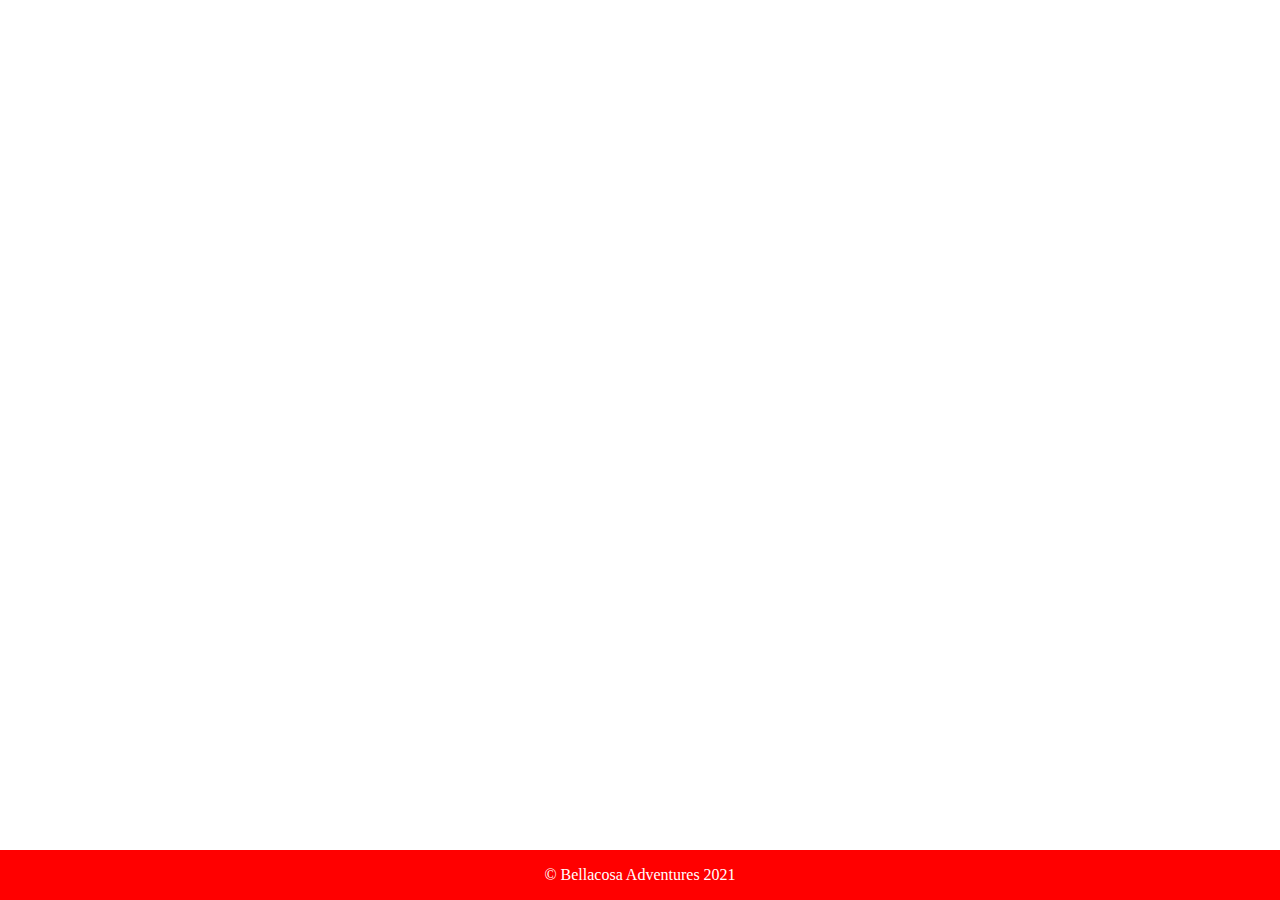
<file: CloudConcept/index.html>
<!DOCTYPE html>
<html>
 <head>
  <title>JavaScript Tag Cloud Chart</title>

    <!-- Apresentaçao -->
    <title>JS Word Cloud Generater</title>
    <link rel="shortcut icon" href="img/icoNumeEtiqueta.ico" type="image/x-icon">

    <!-- Front-End -->
    <link rel="stylesheet" href="style/style.css" type="text/css" media="screen">
    <link href="https://fonts.googleapis.com/css?family=Dancing+Script" rel="stylesheet"> 
	<link href="https://fonts.googleapis.com/css?family=Anton" rel="stylesheet"> 

    <!-- Back-End -->
   <script src="https://cdn.anychart.com/releases/v8/js/anychart-base.min.js"></script>
   <script src="https://cdn.anychart.com/releases/v8/js/anychart-tag-cloud.min.js"></script>	
	
    <!-- SEO -->
    <meta name="Generator" content="EditPlus®">
    <meta name="Author" content="Vagner Bellacosa">
    <meta name="Keywords" content="Word Cloud Concept BootCamp Html Webdevelopers teste de library char">
    <meta name="description" content="Exercicio BootCamp HTML WebDevelopers treino em HTML CSS Javascript, utilizando recursos da Biblioteca
     AnyCHart para criar o popular gerador de textos em Nuvem de Conceito com palavras chaves obtidas através de tabela array
	Inspirado no Demo presente no blog AnyChart">

 	<!-- Redes Sociais -->
	<meta property="og:locale" content="pt-br">
	<meta property="og:url" content="https://vagnerbellacosa.github.io/WordCloudConcept/CloudConcept">
	<meta property="og:title" content="Word Cloud Concept JavaScript">
	<meta property="og:site_name" content="Bellacosa's Bootcamp">
	<meta property="og:description" content="Famosa Nuvem de Palavras codificada em HTML JavaScript CSS">
	<meta property="og:image" content="https://vagnerbellacosa.github.io/WordCloudConcept/CloudConcept/img/WordCloudConceptView.png">
	<meta property="og:image:type" content="image/jpeg">
	<meta property="og:image:width" content="800"> 
	<meta property="og:image:height" content="600"> 
	<meta property="og:type" content="article">
	<meta property="article:author" content="Vagner Bellacosa">
	<meta property="article:section" content="Mainframe Microinfo DEV">
	<meta property="article:tag" content="Projeto de criaçao de pagina estatica com Nuvem de Conceito no BootCamp HTML WebDeveloper">
	<meta property="article:published_time" content="202108">
	

 </head>
  <body>


  <!-- Gerar Grafico -->
  <div id="container"></div>

   <!-- Script Gerador -->
   <script src="https://cdn.anychart.com/releases/v8/js/anychart-base.min.js"></script>
   <script src="https://cdn.anychart.com/releases/v8/js/anychart-tag-cloud.min.js"></script>
   <script src="js/scrypt.js"></script>
   
   <!-- Biscoito do tiozao -->
   <div class="footer">
       <footer>
            <p>&copy; Bellacosa Adventures 2021</p>
       </footer>
   </div>
   
   <!-- Default Statcounter code for Word Cloud Concept
   AnyChart
   https://vagnerbellacosa.github.io/WordCloudConcept/CloudConcept
   -->
   
   <script type="text/javascript">
		var sc_project=12578337; 
		var sc_invisible=1; 
		var sc_security="efb2c43c"; 
	</script>
	<script type="text/javascript"
		src="https://www.statcounter.com/counter/counter.js"
		async></script>
		<noscript><div class="statcounter"><a title="Web Analytics"
		href="https://statcounter.com/" target="_blank"><img
		class="statcounter"
		src="https://c.statcounter.com/12578337/0/efb2c43c/1/"
		alt="Web Analytics"
		referrerPolicy="no-referrer-when-downgrade"></a></div></noscript>
	<!-- End of Statcounter Code -->
   
  </body>
</html>
</file>
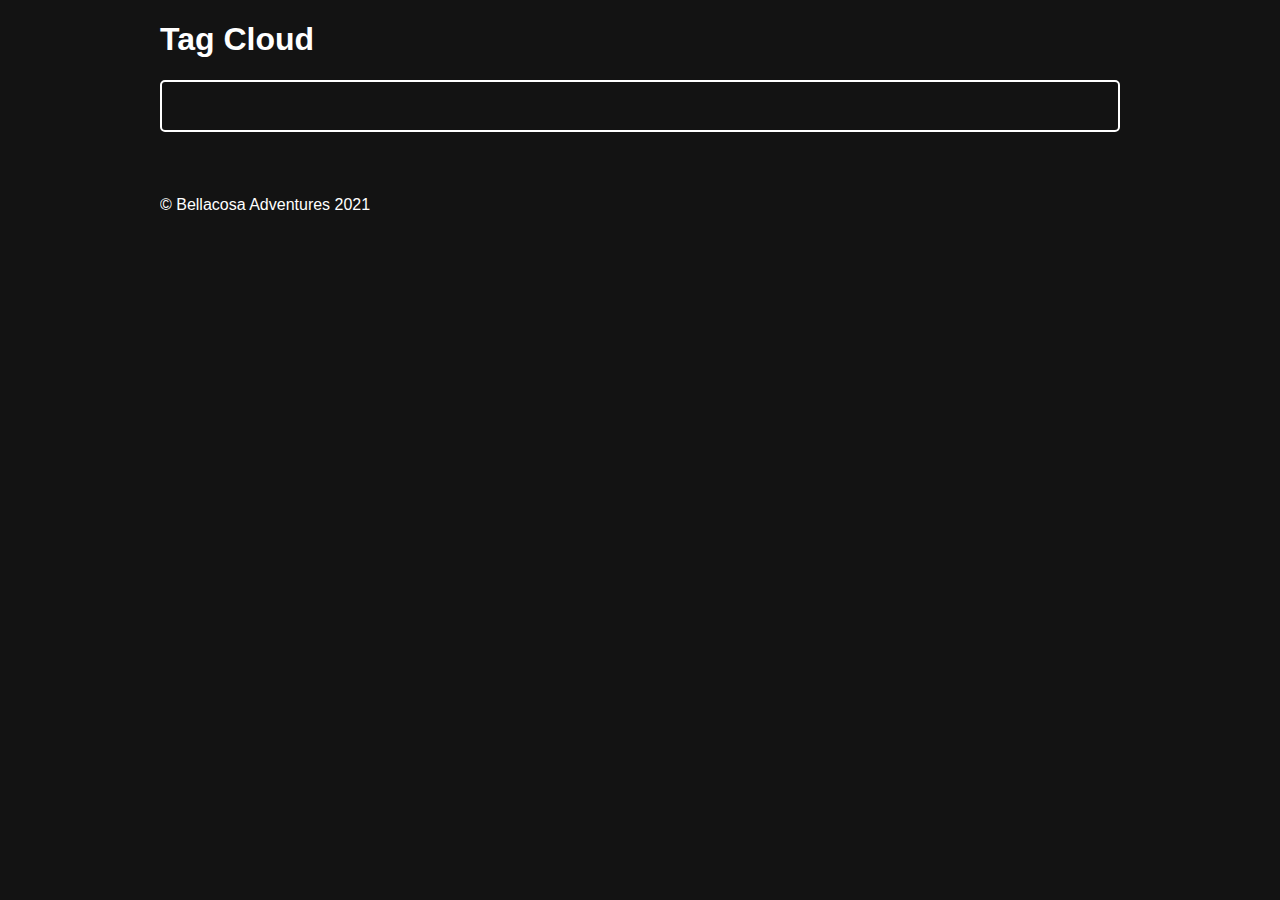
<file: TagCloud/index.html>
<!DOCTYPE html>
<html>
 <head>
  <title>Tag Cloud JavaScript </title>

    <!-- Apresentaçao -->
    <title>JS Word Cloud Generater</title>
    <link rel="shortcut icon" href="img/icoNumeEtiqueta.ico" type="image/x-icon">

    <!-- Front-End -->
    <link rel="stylesheet" href="style/style.css" type="text/css" media="screen">
    <link href="https://fonts.googleapis.com/css?family=Dancing+Script" rel="stylesheet"> 
	<link href="https://fonts.googleapis.com/css?family=Anton" rel="stylesheet"> 

    <!-- Back-End -->
   <script src="https://cdn.anychart.com/releases/v8/js/anychart-base.min.js"></script>
   <script src="https://cdn.anychart.com/releases/v8/js/anychart-tag-cloud.min.js"></script>	
	
    <!-- SEO -->
    <meta name="Generator" content="EditPlus®">
    <meta name="Author" content="Vagner Bellacosa">
    <meta name="Keywords" content="Word Cloud Concept BootCamp Html Webdevelopers teste de library char">
    <meta name="description" content="Exercicio BootCamp HTML WebDevelopers treino em HTML CSS Javascript, utilizando recursos da Biblioteca
     AnyCHart para criar o popular gerador de textos em Nuvem de Conceito com palavras chaves obtidas através de tabela array
	Inspirado no Demo presente no blog AnyChart">

 	<!-- Redes Sociais -->
	<meta property="og:locale" content="pt-br">
	<meta property="og:url" content="https://vagnerbellacosa.github.io/WordCloudConcept/CloudConcept">
	<meta property="og:title" content="Word Cloud Concept JavaScript">
	<meta property="og:site_name" content="Bellacosa's Bootcamp">
	<meta property="og:description" content="Famosa Nuvem de Palavras codificada em HTML JavaScript CSS">
	<meta property="og:image" content="https://vagnerbellacosa.github.io/WordCloudConcept/CloudConcept/img/WordCloudConceptView.png">
	<meta property="og:image:type" content="image/jpeg">
	<meta property="og:image:width" content="800"> 
	<meta property="og:image:height" content="600"> 
	<meta property="og:type" content="article">
	<meta property="article:author" content="Vagner Bellacosa">
	<meta property="article:section" content="Mainframe Microinfo DEV">
	<meta property="article:tag" content="Projeto de criaçao de pagina estatica com Nuvem de Conceito no BootCamp HTML WebDeveloper">
	<meta property="article:published_time" content="202108">
	

 </head>
  <body>


  <!-- Gerar Grafico -->
  <div id="container"></div>

<header>
  <h1>Tag Cloud</h1>
</header>

<main>
  <ul class="tags"></ul>
</main>
   <script src="js/scrypt.js"></script>
   
   <!-- Biscoito do tiozao -->
   <div class="footer">
       <footer>
            <p>&copy; Bellacosa Adventures 2021</p>
       </footer>
   </div>
   
   <!-- Default Statcounter code for Word Cloud Concept
   AnyChart
   https://vagnerbellacosa.github.io/WordCloudConcept/CloudConcept
   -->
   
   <script type="text/javascript">
		var sc_project=12578337; 
		var sc_invisible=1; 
		var sc_security="efb2c43c"; 
	</script>
	<script type="text/javascript"
		src="https://www.statcounter.com/counter/counter.js"
		async></script>
		<noscript><div class="statcounter"><a title="Web Analytics"
		href="https://statcounter.com/" target="_blank"><img
		class="statcounter"
		src="https://c.statcounter.com/12578337/0/efb2c43c/1/"
		alt="Web Analytics"
		referrerPolicy="no-referrer-when-downgrade"></a></div></noscript>
	<!-- End of Statcounter Code -->
   
  </body>
</html>
</file>
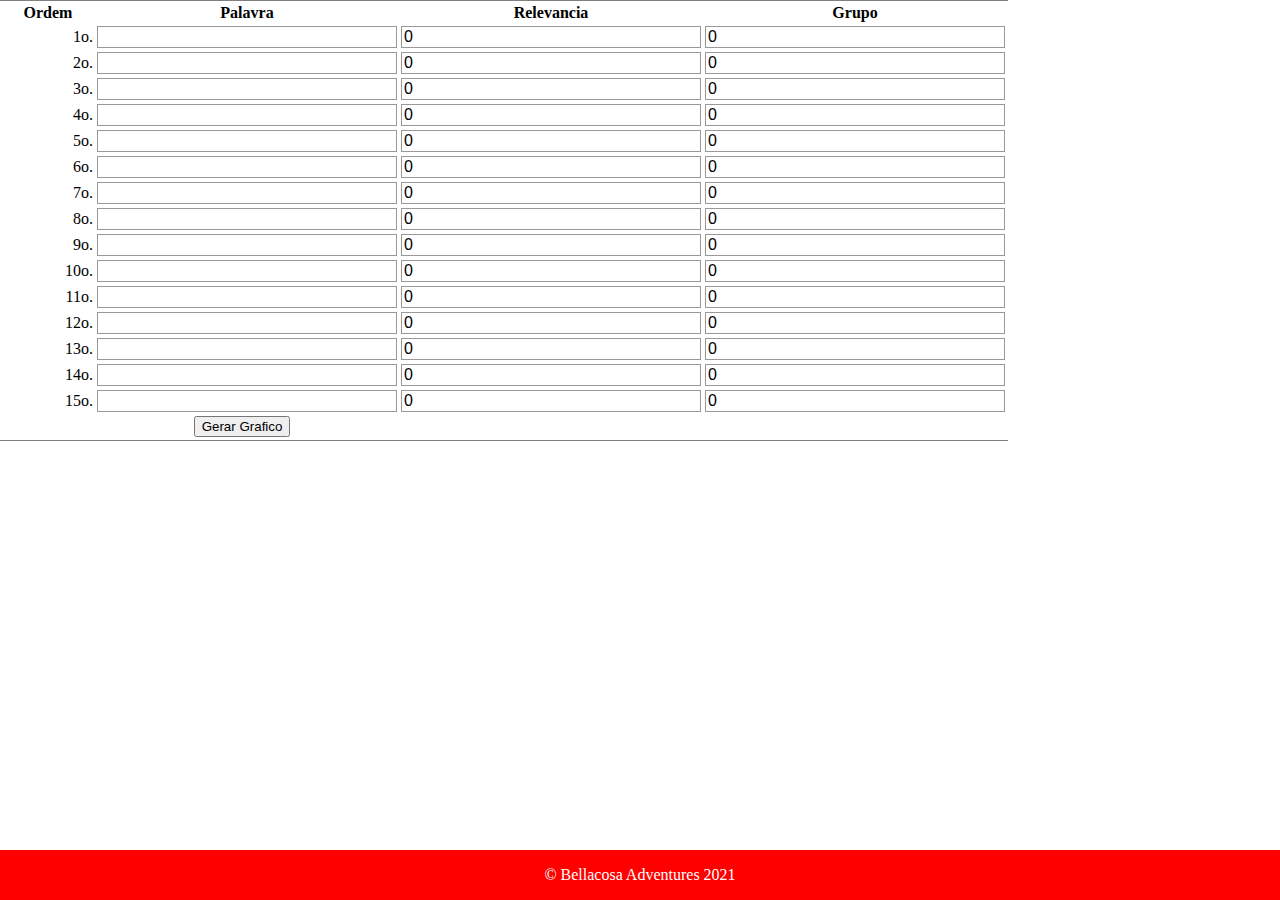
<file: WordCloudConcept_Javascript/Index.Html>
<!DOCTYPE html>
<html>
   
<head>

    <!-- Apresentaçao -->
    <title>JS Word Cloud Generater</title>
    <link rel="shortcut icon" href="img/SpaceShooter.ico" type="image/x-icon">

    <!-- Front-End -->
    <link rel="stylesheet" href="style/style.css" type="text/css" media="screen">

    <!-- Back-End -->
   <script src="https://cdn.anychart.com/releases/v8/js/anychart-base.min.js"></script>
   <script src="https://cdn.anychart.com/releases/v8/js/anychart-tag-cloud.min.js"></script>	
	
    <!-- SEO -->
    <meta name="Generator" content="EditPlus®">
    <meta name="Author" content="Vagner Bellacosa">
    <meta name="Keywords" content="Space Shooter baseado game em html css e javascript publicado no livro html game ">
    <meta name="description" content="Exercicio de BootCamp Javascript Games Developers, baseado no design
    original de Éderson Cássio Lacerda Ferreira , utilizando codificaçao Javascript, css e html para testar e colocar em pratica e conhecer novos comandos.
	Inspirado no Jogo Space Shooter">

 	<!-- Redes Sociais -->
	<meta property="og:locale" content="pt-br">
	<meta property="og:url" content="https://vagnerbellacosa.github.io/SpaceShooter_JavascriptGame/SpaceShooter/">
	<meta property="og:title" content="Jogo Space Shooter - Salve a Terra">
	<meta property="og:site_name" content="Bellacosa's Bootcamp">
	<meta property="og:description" content="Uma replica do Game Space Shooter utilizando HTML JavaScript CSS">
	<meta property="og:image" content="https://vagnerbellacosa.github.io/SpaceShooter_JavascriptGame/SpaceShooter/img/SpaceShooterGame.png">
	<meta property="og:image:type" content="image/jpeg">
	<meta property="og:image:width" content="800"> 
	<meta property="og:image:height" content="600"> 
	<meta property="og:type" content="article">
	<meta property="article:author" content="Vagner Bellacosa">
	<meta property="article:section" content="Mainframe Microinfo DEV">
	<meta property="article:tag" content="Projeto de criaçao de jogos no BootCamp Javascript Game Developer">
	<meta property="article:published_time" content="202108">
	
</head>

<body>


   <!-- Container -->
   <div id="container"></div>
   
   <table frame="hsides">

    <tr>
        <th>Ordem</th>
        <th>Palavra</th>
        <th>Relevancia</th>
		<th>Grupo</th>
    </tr>
    
	<tr>
	    <td>        	
		 <label for="name">1o.</label>
		</td>
        <td>        
           <input type="text" id="palavra1" /></td>
        <td>        
           <input type="number" name="ordem" value="0" min="0" max="100000" id="valor1" />
		</td>
        <td>        
           <input type="number" name="ordem" value="0" min="0" max="15" id="ordem1" />
		</td>
		
    </tr>
	

	<tr>
        <td>        	
		 <label for="name">2o.</label>
		</td>	
        <td>        
           <input type="text" id="palavra2" /></td>
        <td>        
           <input type="number" name="ordem" value="0" min="0" max="100000" id="valor2" />
		</td>
        <td>        
           <input type="number" name="ordem" value="0" min="0" max="15" id="ordem2" />
		</td>

    </tr>

	<tr>

        <td>        	
		 <label for="name">3o.</label>
		</td>
        <td>        
           <input type="text" id="palavra3" />
		   </td>
        <td>        
           <input type="number" name="ordem" value="0" min="0" max="100000" id="valor3" />
		</td>
        <td>        
           <input type="number" name="ordem" value="0" min="0" max="15" id="ordem3" />
		</td>
		
    </tr>

	<tr>
        <td>        	
		 <label for="name">4o.</label>
		</td>	
        <td>        
           <input type="text" id="palavra4" /></td>
        <td>        
           <input type="number" name="ordem" value="0" min="0" max="100000" id="valor4" />
		</td>
        <td>        
           <input type="number" name="ordem" value="0" min="0" max="15" id="ordem4" />
		</td>
		
    </tr>

	<tr>
        <td>        	
		 <label for="name">5o.</label>
		</td>	
        <td>        
           <input type="text" id="palavra5" /></td>
        <td>        
           <input type="number" name="ordem" value="0" min="0" max="100000" id="valor5" />
		</td>		
        <td>        
           <input type="number" name="ordem" value="0" min="0" max="15" id="ordem5" />
		</td>
		
    </tr>

	<tr>
        <td>        	
		 <label for="name">6o.</label>
		</td>	
        <td>        
           <input type="text" id="palavra6" /></td>
        <td>        
           <input type="number" name="ordem" value="0" min="0" max="100000" id="valor6" />
		</td>		
        <td>        
           <input type="number" name="ordem" value="0" min="0" max="15" id="ordem6" />
		</td>
		
    </tr>
	
	<tr>
        <td>        	
		 <label for="name">7o.</label>
		</td>	
        <td>        
           <input type="text" id="palavra7" /></td>
        <td>        
           <input type="number" name="ordem" value="0" min="0" max="100000" id="valor7" />
		</td>		
		<td>        
           <input type="number" name="ordem" value="0" min="0" max="15" id="ordem7" />
		</td>

    </tr>

		<tr>
        <td>        	
		 <label for="name">8o.</label>
		</td>	
        <td>        
           <input type="text" id="palavra8" /></td>
        <td>        
           <input type="number" name="ordem" value="0" min="0" max="100000" id="valor8" />
		</td>		
        <td>        
           <input type="number" name="ordem" value="0" min="0" max="15" id="ordem8" />
		</td>
		
    </tr>
	
	<tr>
        <td>        	
		 <label for="name">9o.</label>
		</td>	
        <td>        
           <input type="text" id="palavra9" /></td>
        <td>        
           <input type="number" name="ordem" value="0" min="0" max="100000" id="valor9" />
		</td>
        <td>        
           <input type="number" name="ordem" value="0" min="0" max="15" id="ordem9" />
		</td>		
    </tr>
 
	<tr>
        <td>        	
		 <label for="name">10o.</label>
		</td>	
        <td>        
           <input type="text" id="palavra10" /></td>
        <td>        
           <input type="number" name="ordem" value="0" min="0" max="100000" id="valor10" />
		</td>		
        <td>        
           <input type="number" name="ordem" value="0" min="0" max="15" id="ordem10" />
		</td>				
    </tr>

	<tr>
        <td>        	
		 <label for="name">11o.</label>
		</td>	
        <td>        
           <input type="text" id="palavra11" /></td>
        <td>        
           <input type="number" name="ordem" value="0" min="0" max="100000" id="valor11" />
		</td>		
        <td>        
           <input type="number" name="ordem" value="0" min="0" max="15" id="ordem11" />
		</td>				
    </tr>
	
	<tr>
        <td>        	
		 <label for="name">12o.</label>
		</td>	
        <td>        
           <input type="text" id="palavra12" /></td>
        <td>        
           <input type="number" name="ordem" value="0" min="0" max="100000" id="valor12" />
		</td>		
        <td>        
           <input type="number" name="ordem" value="0" min="0" max="15" id="ordem12" />
		</td>				
    </tr>
	
	<tr>
        <td>        	
		 <label for="name">13o.</label>
		</td>	
        <td>        
           <input type="text" id="palavra13" /></td>
        <td>        
           <input type="number" name="ordem" value="0" min="0" max="100000" id="valor13" />
		</td>		
        <td>        
           <input type="number" name="ordem" value="0" min="0" max="15" id="ordem13" />
		</td>				
    </tr>


	<tr>
        <td>        	
		 <label for="name">14o.</label>
		</td>	
        <td>        
           <input type="text" id="palavra14" /></td>
        <td>        
           <input type="number" name="ordem" value="0" min="0" max="100000" id="valor14" />
		</td>		
        <td>        
           <input type="number" name="ordem" value="0" min="0" max="15" id="ordem14" />
		</td>				
    </tr>

	<tr>
        <td>        	
		 <label for="name">15o.</label>
		</td>	
        <td>        
           <input type="text" id="palavra15" /></td>
        <td>        
           <input type="number" name="ordem" value="0" min="0" max="100000" id="valor15" />
		</td>		
        <td>        
          <input type="number" name="ordem" value="0" min="0" max="15" id="ordem15" />
		</td>				
    </tr>

	<tr>
        <td>        	

		</td>	
        <td>        
			<div class="button">
				<button class="button-generate" id="button-generate" type="submit">Gerar Grafico</button>
			</div>
        <td>                  
		</td>		
    </tr>


</table>

	
   
   <!-- Biscoito do tiozao -->
   <div class="footer">
       <footer>
            <p>&copy; Bellacosa Adventures 2021</p>
       </footer>
   </div>
   
    
	<script src="js/GerarWord.js"></script>
	   
</body>

</html>
</file>
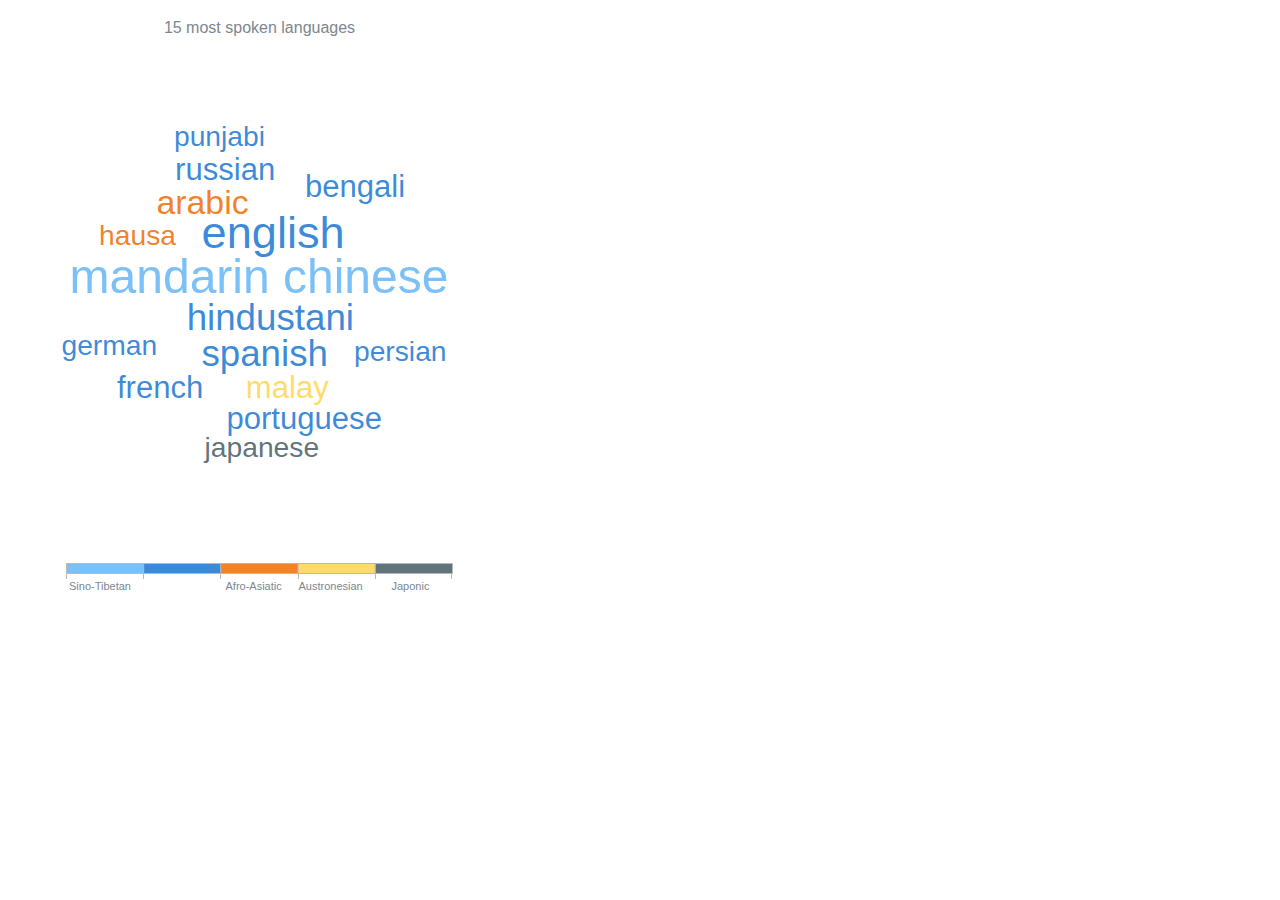
<file: WordCloudConcept_Javascript/teste.html>
<body><div id="container"><div style="position: relative; left: 0px; top: 0px; overflow: hidden; width: 100%; height: 100%;"><svg xmlns="http://www.w3.org/2000/svg" border="0" data-ac-wrapper-id="3" width="100%" height="100%" class="anychart-ui-support" ac-id="ac_stage_39d4810f_0" role="presentation" style="display: block;"><defs></defs><g data-ac-wrapper-id="4" id="ac_layer_39d4810f_1"><g data-ac-wrapper-id="5" role="article" aria-label="tag-cloud chart  entitled 15 most spoken languages" id="ac_chart_39d4810f_2"><g data-ac-wrapper-id="6" id="ac_layer_39d4810f_4"><path data-ac-wrapper-id="7" id="ac_path_39d4810f_3" fill="#ffffff" stroke="none" d="M 0 0 L 513 0 513 0 513 600 513 600 0 600 0 600 0 0 0 0 Z"></path></g><g data-ac-wrapper-id="10" transform="matrix(2.824561403508772,0,0,2.824561403508772,251,285)" id="ac_layer_39d4810f_13"><g data-ac-wrapper-id="11" id="ac_layer_39d4810f_m">     <text data-ac-wrapper-id="12" fill="#fff" opacity="0.000001" text-anchor="middle" font-family="Verdana, Helvetica, Arial, sans-serif" font-style="normal" font-variant="normal" font-weight="normal" font-size="17" transform="translate(0,0)rotate(0)" id="ac_simple-text_39d4810f_7" style="cursor: default;">mandarin chinese</text>     
<text data-ac-wrapper-id="13" fill="#fff" opacity="0.000001" text-anchor="middle" font-family="Verdana, Helvetica, Arial, sans-serif" font-style="normal" font-variant="normal" font-weight="normal" font-size="16" transform="translate(5,-16)rotate(0)" id="ac_simple-text_39d4810f_8" style="cursor: default;">english</text>     
<text data-ac-wrapper-id="14" fill="#fff" opacity="0.000001" text-anchor="middle" font-family="Verdana, Helvetica, Arial, sans-serif" font-style="normal" font-variant="normal" font-weight="normal" font-size="13" transform="translate(4,13)rotate(0)" id="ac_simple-text_39d4810f_9" style="cursor: default;">hindustani</text>     
<text data-ac-wrapper-id="15" fill="#fff" opacity="0.000001" text-anchor="middle" font-family="Verdana, Helvetica, Arial, sans-serif" font-style="normal" font-variant="normal" font-weight="normal" font-size="13" transform="translate(2,26)rotate(0)" id="ac_simple-text_39d4810f_a" style="cursor: default;">spanish</text>     
<text data-ac-wrapper-id="16" fill="#fff" opacity="0.000001" text-anchor="middle" font-family="Verdana, Helvetica, Arial, sans-serif" font-style="normal" font-variant="normal" font-weight="normal" font-size="12" transform="translate(-20,-28)rotate(0)" id="ac_simple-text_39d4810f_b" style="cursor: default;">arabic</text>   
  <text data-ac-wrapper-id="17" fill="#fff" opacity="0.000001" text-anchor="middle" font-family="Verdana, Helvetica, Arial, sans-serif" font-style="normal" font-variant="normal" font-weight="normal" font-size="11" transform="translate(10,37)rotate(0)" id="ac_simple-text_39d4810f_c" style="cursor: default;">malay</text>    
  <text data-ac-wrapper-id="18" fill="#fff" opacity="0.000001" text-anchor="middle" font-family="Verdana, Helvetica, Arial, sans-serif" font-style="normal" font-variant="normal" font-weight="normal" font-size="11" transform="translate(-12,-40)rotate(0)" id="ac_simple-text_39d4810f_d" style="cursor: default;">russian</text>   
  <text data-ac-wrapper-id="19" fill="#fff" opacity="0.000001" text-anchor="middle" font-family="Verdana, Helvetica, Arial, sans-serif" font-style="normal" font-variant="normal" font-weight="normal" font-size="11" transform="translate(34,-34)rotate(0)" id="ac_simple-text_39d4810f_e" style="cursor: default;">bengali</text>    
  <text data-ac-wrapper-id="20" fill="#fff" opacity="0.000001" text-anchor="middle" font-family="Verdana, Helvetica, Arial, sans-serif" font-style="normal" font-variant="normal" font-weight="normal" font-size="11" transform="translate(16,48)rotate(0)" id="ac_simple-text_39d4810f_f" style="cursor: default;">portuguese</text>     <text data-ac-wrapper-id="21" fill="#fff" opacity="0.000001" text-anchor="middle" font-family="Verdana, Helvetica, Arial, sans-serif" font-style="normal" font-variant="normal" font-weight="normal" font-size="11" transform="translate(-35,37)rotate(0)" id="ac_simple-text_39d4810f_g" style="cursor: default;">french</text>     <text data-ac-wrapper-id="22" fill="#fff" opacity="0.000001" text-anchor="middle" font-family="Verdana, Helvetica, Arial, sans-serif" font-style="normal" font-variant="normal" font-weight="normal" font-size="10" transform="translate(-43,-17)rotate(0)" id="ac_simple-text_39d4810f_h" style="cursor: default;">hausa</text>     <text data-ac-wrapper-id="23" fill="#fff" opacity="0.000001" text-anchor="middle" font-family="Verdana, Helvetica, Arial, sans-serif" font-style="normal" font-variant="normal" font-weight="normal" font-size="10" transform="translate(-14,-52)rotate(0)" id="ac_simple-text_39d4810f_i" style="cursor: default;">punjabi</text>     <text data-ac-wrapper-id="24" fill="#fff" opacity="0.000001" text-anchor="middle" font-family="Verdana, Helvetica, Arial, sans-serif" font-style="normal" font-variant="normal" font-weight="normal" font-size="10" transform="translate(1,58)rotate(0)" id="ac_simple-text_39d4810f_j" style="cursor: default;">japanese</text>     <text data-ac-wrapper-id="25" fill="#fff" opacity="0.000001" text-anchor="middle" font-family="Verdana, Helvetica, Arial, sans-serif" font-style="normal" font-variant="normal" font-weight="normal" font-size="10" transform="translate(-53,22)rotate(0)" id="ac_simple-text_39d4810f_k" style="cursor: default;">german</text>     <text data-ac-wrapper-id="26" fill="#fff" opacity="0.000001" text-anchor="middle" font-family="Verdana, Helvetica, Arial, sans-serif" font-style="normal" font-variant="normal" font-weight="normal" font-size="10" transform="translate(50,24)rotate(0)" id="ac_simple-text_39d4810f_l" style="cursor: default;">persian</text></g><g data-ac-wrapper-id="27" id="ac_layer_39d4810f_12">     <text data-ac-wrapper-id="28" text-anchor="middle" fill="#64b5f6" fill-opacity="0.85" stroke="none" stroke-opacity="1" stroke-width="1" font-family="Verdana, Helvetica, Arial, sans-serif" font-style="normal" font-variant="normal" font-weight="normal" font-size="17" transform="translate(0,0)rotate(0)" pointer-events="none" id="ac_simple-text_39d4810f_n" style="cursor: default;">mandarin chinese</text>     <text data-ac-wrapper-id="29" text-anchor="middle" fill="#1976d2" fill-opacity="0.85" stroke="none" stroke-opacity="1" stroke-width="1" font-family="Verdana, Helvetica, Arial, sans-serif" font-style="normal" font-variant="normal" font-weight="normal" font-size="16" transform="translate(5,-16)rotate(0)" pointer-events="none" id="ac_simple-text_39d4810f_o" style="cursor: default;">english</text>     <text data-ac-wrapper-id="30" text-anchor="middle" fill="#1976d2" fill-opacity="0.85" stroke="none" stroke-opacity="1" stroke-width="1" font-family="Verdana, Helvetica, Arial, sans-serif" font-style="normal" font-variant="normal" font-weight="normal" font-size="13" transform="translate(4,13)rotate(0)" pointer-events="none" id="ac_simple-text_39d4810f_p" style="cursor: default;">hindustani</text>     <text data-ac-wrapper-id="31" text-anchor="middle" fill="#1976d2" fill-opacity="0.85" stroke="none" stroke-opacity="1" stroke-width="1" font-family="Verdana, Helvetica, Arial, sans-serif" font-style="normal" font-variant="normal" font-weight="normal" font-size="13" transform="translate(2,26)rotate(0)" pointer-events="none" id="ac_simple-text_39d4810f_q" style="cursor: default;">spanish</text>     <text data-ac-wrapper-id="32" text-anchor="middle" fill="#ef6c00" fill-opacity="0.85" stroke="none" stroke-opacity="1" stroke-width="1" font-family="Verdana, Helvetica, Arial, sans-serif" font-style="normal" font-variant="normal" font-weight="normal" font-size="12" transform="translate(-20,-28)rotate(0)" pointer-events="none" id="ac_simple-text_39d4810f_r" style="cursor: default;">arabic</text>     <text data-ac-wrapper-id="33" text-anchor="middle" fill="#ffd54f" fill-opacity="0.85" stroke="none" stroke-opacity="1" stroke-width="1" font-family="Verdana, Helvetica, Arial, sans-serif" font-style="normal" font-variant="normal" font-weight="normal" font-size="11" transform="translate(10,37)rotate(0)" pointer-events="none" id="ac_simple-text_39d4810f_s" style="cursor: default;">malay</text>     <text data-ac-wrapper-id="34" text-anchor="middle" fill="#1976d2" fill-opacity="0.85" stroke="none" stroke-opacity="1" stroke-width="1" font-family="Verdana, Helvetica, Arial, sans-serif" font-style="normal" font-variant="normal" font-weight="normal" font-size="11" transform="translate(-12,-40)rotate(0)" pointer-events="none" id="ac_simple-text_39d4810f_t" style="cursor: default;">russian</text>     <text data-ac-wrapper-id="35" text-anchor="middle" fill="#1976d2" fill-opacity="0.85" stroke="none" stroke-opacity="1" stroke-width="1" font-family="Verdana, Helvetica, Arial, sans-serif" font-style="normal" font-variant="normal" font-weight="normal" font-size="11" transform="translate(34,-34)rotate(0)" pointer-events="none" id="ac_simple-text_39d4810f_u" style="cursor: default;">bengali</text>     <text data-ac-wrapper-id="36" text-anchor="middle" fill="#1976d2" fill-opacity="0.85" stroke="none" stroke-opacity="1" stroke-width="1" font-family="Verdana, Helvetica, Arial, sans-serif" font-style="normal" font-variant="normal" font-weight="normal" font-size="11" transform="translate(16,48)rotate(0)" pointer-events="none" id="ac_simple-text_39d4810f_v" style="cursor: default;">portuguese</text>     <text data-ac-wrapper-id="37" text-anchor="middle" fill="#1976d2" fill-opacity="0.85" stroke="none" stroke-opacity="1" stroke-width="1" font-family="Verdana, Helvetica, Arial, sans-serif" font-style="normal" font-variant="normal" font-weight="normal" font-size="11" transform="translate(-35,37)rotate(0)" pointer-events="none" id="ac_simple-text_39d4810f_w" style="cursor: default;">french</text>     <text data-ac-wrapper-id="38" text-anchor="middle" fill="#ef6c00" fill-opacity="0.85" stroke="none" stroke-opacity="1" stroke-width="1" font-family="Verdana, Helvetica, Arial, sans-serif" font-style="normal" font-variant="normal" font-weight="normal" font-size="10" transform="translate(-43,-17)rotate(0)" pointer-events="none" id="ac_simple-text_39d4810f_x" style="cursor: default;">hausa</text>     <text data-ac-wrapper-id="39" text-anchor="middle" fill="#1976d2" fill-opacity="0.85" stroke="none" stroke-opacity="1" stroke-width="1" font-family="Verdana, Helvetica, Arial, sans-serif" font-style="normal" font-variant="normal" font-weight="normal" font-size="10" transform="translate(-14,-52)rotate(0)" pointer-events="none" id="ac_simple-text_39d4810f_y" style="cursor: default;">punjabi</text>     <text data-ac-wrapper-id="40" text-anchor="middle" fill="#455a64" fill-opacity="0.85" stroke="none" stroke-opacity="1" stroke-width="1" font-family="Verdana, Helvetica, Arial, sans-serif" font-style="normal" font-variant="normal" font-weight="normal" font-size="10" transform="translate(1,58)rotate(0)" pointer-events="none" id="ac_simple-text_39d4810f_z" style="cursor: default;">japanese</text>     <text data-ac-wrapper-id="41" text-anchor="middle" fill="#1976d2" fill-opacity="0.85" stroke="none" stroke-opacity="1" stroke-width="1" font-family="Verdana, Helvetica, Arial, sans-serif" font-style="normal" font-variant="normal" font-weight="normal" font-size="10" transform="translate(-53,22)rotate(0)" pointer-events="none" id="ac_simple-text_39d4810f_10" style="cursor: default;">german</text>     <text data-ac-wrapper-id="42" text-anchor="middle" fill="#1976d2" fill-opacity="0.85" stroke="none" stroke-opacity="1" stroke-width="1" font-family="Verdana, Helvetica, Arial, sans-serif" font-style="normal" font-variant="normal" font-weight="normal" font-size="10" transform="translate(50,24)rotate(0)" pointer-events="none" id="ac_simple-text_39d4810f_11" style="cursor: default;">persian</text></g></g><g data-ac-wrapper-id="44" id="ac_layer_39d4810f_1a"><path data-ac-wrapper-id="45" id="ac_path_39d4810f_15" fill="#64b5f6" fill-opacity="0.85" stroke="#B9B9B9" d="M 58.5 555.5 L 135.7 555.5 135.7 565.5 58.5 565.5 Z" style="cursor: pointer;"></path><path data-ac-wrapper-id="46" id="ac_path_39d4810f_16" fill="#1976d2" fill-opacity="0.85" stroke="#B9B9B9" d="M 135.7 555.5 L 212.89999999999998 555.5 212.89999999999998 565.5 135.7 565.5 Z" style="cursor: pointer;"></path><path data-ac-wrapper-id="47" id="ac_path_39d4810f_17" fill="#ef6c00" fill-opacity="0.85" stroke="#B9B9B9" d="M 212.9 555.5 L 290.1 555.5 290.1 565.5 212.9 565.5 Z" style="cursor: pointer;"></path><path data-ac-wrapper-id="48" id="ac_path_39d4810f_18" fill="#ffd54f" fill-opacity="0.85" stroke="#B9B9B9" d="M 290.1 555.5 L 367.3 555.5 367.3 565.5 290.1 565.5 Z" style="cursor: pointer;"></path><path data-ac-wrapper-id="49" id="ac_path_39d4810f_19" fill="#455a64" fill-opacity="0.85" stroke="#B9B9B9" d="M 367.3 555.5 L 444.5 555.5 444.5 565.5 367.3 565.5 Z" style="cursor: pointer;"></path></g><path data-ac-wrapper-id="50" id="ac_path_39d4810f_1b" fill="none" stroke="#B9B9B9" d="M 58.5 566 L 58.5 571 M 135.5 566 L 135.5 571 M 212.5 566 L 212.5 571 M 290.5 566 L 290.5 571 M 367.5 566 L 367.5 571 M 443.5 566 L 443.5 571"></path><g data-ac-wrapper-id="51" id="ac_layer_39d4810f_1m"><g data-ac-wrapper-id="52" id="ac_layer_39d4810f_1d"><g data-ac-wrapper-id="53" id="ac_unmanageable-layer_39d4810f_1c">     <text aria-hidden="true" font-style="normal" font-variant="normal" font-family="Verdana, Helvetica, Arial, sans-serif" font-size="11" font-weight="normal" letter-spacing="normal" text-decoration="none" fill="#7c868e" opacity="1" x="61" y="582">Sino-Tibetan</text></g></g><g data-ac-wrapper-id="56" id="ac_layer_39d4810f_1h"><g data-ac-wrapper-id="57" id="ac_unmanageable-layer_39d4810f_1g">     <text aria-hidden="true" font-style="normal" font-variant="normal" font-family="Verdana, Helvetica, Arial, sans-serif" font-size="11" font-weight="normal" letter-spacing="normal" text-decoration="none" fill="#7c868e" opacity="1" x="217.5" y="582">Afro-Asiatic</text></g></g><g data-ac-wrapper-id="58" id="ac_layer_39d4810f_1j"><g data-ac-wrapper-id="59" id="ac_unmanageable-layer_39d4810f_1i">     <text aria-hidden="true" font-style="normal" font-variant="normal" font-family="Verdana, Helvetica, Arial, sans-serif" font-size="11" font-weight="normal" letter-spacing="normal" text-decoration="none" fill="#7c868e" opacity="1" x="290.5" y="582">Austronesian</text></g></g><g data-ac-wrapper-id="60" id="ac_layer_39d4810f_1l"><g data-ac-wrapper-id="61" id="ac_unmanageable-layer_39d4810f_1k">     <text aria-hidden="true" font-style="normal" font-variant="normal" font-family="Verdana, Helvetica, Arial, sans-serif" font-size="11" font-weight="normal" letter-spacing="normal" text-decoration="none" fill="#7c868e" opacity="1" x="383.5" y="582">Japonic</text></g></g></g><path data-ac-wrapper-id="43" id="ac_path_39d4810f_14" fill="#333" fill-opacity="0.85" stroke="none" d="M 288.70000000000005 555.5 L 285.6689110867545 550.25 282.637822173509 545 288.70000000000005 545 294.7621778264911 545 291.73108891324557 550.25 288.70000000000005 555.5 Z" visibility="hidden"></path><g data-ac-wrapper-id="8" transform="matrix(1,0,0,1,141,10)" id="ac_layer_39d4810f_6">     <text data-ac-wrapper-id="9" font-style="normal" font-variant="normal" font-family="Verdana, Helvetica, Arial, sans-serif" font-size="16" font-weight="normal" fill="#7c868e" letter-spacing="normal" text-decoration="none" direction="ltr" text-anchor="middle" x="110.5" y="15" aria-hidden="true" id="ac_text_39d4810f_5" style="user-select: none; font-family: Verdana, Helvetica, Arial, sans-serif; opacity: 1;"><tspan x="110.5" dy="0">15 most spoken languages</tspan></text></g></g></g></svg><div style="position: absolute; z-index: 9999; left: 0px; top: 0px; width: 100%; height: 100%; pointer-events: none;"><div style="position: relative; left: 0px; top: 0px; overflow: hidden; width: 100%; height: 100%;">
  
  <svg xmlns="http://www.w3.org/2000/svg" border="0" data-ac-wrapper-id="62" width="100%" height="100%" class="anychart-ui-support" ac-id="ac_stage_39d4810f_1n" style="display: block; position: relative; left: 0px; top: 0px; opacity: 1; pointer-events: none;"><defs></defs><g data-ac-wrapper-id="63" id="ac_layer_39d4810f_1o"></g></svg></div></div></div></div>
  <script src="https://cdn.anychart.com/releases/v8/js/anychart-base.min.js"></script>
  <script src="https://cdn.anychart.com/releases/v8/js/anychart-tag-cloud.min.js"></script>
  <script type="text/javascript">anychart.onDocumentReady(function () {

  var data = [
    {"x": "Mandarin chinese", "value": 1090000000, category: "Sino-Tibetan"},
    {"x": "English", "value": 983000000, category: "Indo-European"},
    {"x": "Hindustani", "value": 544000000, category: "Indo-European"},
    {"x": "Spanish", "value": 527000000, category: "Indo-European"},
    {"x": "Arabic", "value": 422000000, category: "Afro-Asiatic"},
    {"x": "Malay", "value": 281000000, category: "Austronesian"},
    {"x": "Russian", "value": 267000000, category: "Indo-European"},
    {"x": "Bengali", "value": 261000000, category: "Indo-European"},
    {"x": "Portuguese", "value": 229000000, category: "Indo-European"},
    {"x": "French", "value": 229000000, category: "Indo-European"},
    {"x": "Hausa", "value": 150000000, category: "Afro-Asiatic"},
    {"x": "Punjabi", "value": 148000000, category: "Indo-European"},
    {"x": "Japanese", "value": 129000000, category: "Japonic"},
    {"x": "German", "value": 129000000, category: "Indo-European"},
    {"x": "Persian", "value": 121000000, category: "Indo-European"}
  ];

  // create a tag cloud chart
  var chart = anychart.tagCloud(data);

  // set the chart title
  chart.title('15 most spoken languages')
  // set array of angles, by which words will be placed
  chart.angles([0])
  // enable color range
  chart.colorRange(true);
  // set color range length
  chart.colorRange().length('80%');

  // display chart
  chart.container("container");
  chart.draw();
});
</script>
<svg width="0" height="0" style="position: absolute; left: -99999px; top: -99999px;">
     <text font-style="normal" font-variant="normal" font-family="Verdana, Helvetica, Arial, sans-serif" font-size="17.880000000000003" font-weight="normal">mandarin chinese</text><defs></defs><g></g><g></g>
     <text aria-hidden="true" font-style="normal" font-variant="normal" font-family="Verdana, Helvetica, Arial, sans-serif" font-size="11" font-weight="normal" letter-spacing="normal" text-decoration="none" fill="#7c868e" opacity="1">Indo-European</text>
</svg>
</body>
</file>
<file: CloudConcept/style/style.css>
html, body, #container {
    width: 100%;
    height: 100%;
    margin: 0;
    padding: 0;
    }
	
.footer {
    position: fixed;
    left: 0;
    margin-top: 2rem;
    bottom: 0;
    width: 100%;
    background-color: red;
    color: white;
    text-align: center;
}
</file>
<file: TagCloud/style/style.css>
.tags {
  display: flex;
  flex-wrap: wrap;
  justify-content: center;
  max-width: 960px;
  margin: auto;
  padding: 2rem 0 1rem;
  list-style: none;
  border: 2px solid white;
  border-radius: 5px;
}

.tag {
  display: flex;
  align-items: center;
  margin: 0.25rem 1rem;
}

.tag__link {
  padding: 5px 5px 0;
  transition: 0.3s;
  text-decoration: none;
}

/* Beautiful colour scheme unashamedly stolen from ChrisCoyier.net! */
.tag:nth-of-type(4n+1) .tag__link {
  color: #ffd560;
}
.tag:nth-of-type(4n+2) .tag__link {
  color: #ee4266;
}
.tag:nth-of-type(4n+3) .tag__link {
  color: #9e88f7;
}
.tag:nth-of-type(4n+4) .tag__link {
  color: #54d0ff;
}

.tag:nth-of-type(4n+1) .tag__link:focus,
.tag:nth-of-type(4n+1) .tag__link:hover {
  box-shadow: inset 0 -1.3em 0 0 #ffd560;
}
.tag:nth-of-type(4n+2) .tag__link:focus,
.tag:nth-of-type(4n+2) .tag__link:hover {
  box-shadow: inset 0 -1.3em 0 0 #ee4266;
}
.tag:nth-of-type(4n+3) .tag__link:focus,
.tag:nth-of-type(4n+3) .tag__link:hover {
  box-shadow: inset 0 -1.3em 0 0 #9e88f7;
}
.tag:nth-of-type(4n+4) .tag__link:focus,
.tag:nth-of-type(4n+4) .tag__link:hover {
  box-shadow: inset 0 -1.3em 0 0 #54d0ff;
}

.tag:nth-of-type(4n+1) .tag__link:focus,
.tag:nth-of-type(4n+1) .tag__link:hover,
.tag:nth-of-type(4n+2) .tag__link:focus,
.tag:nth-of-type(4n+2) .tag__link:hover,
.tag:nth-of-type(4n+3) .tag__link:focus,
.tag:nth-of-type(4n+3) .tag__link:hover,
.tag:nth-of-type(4n+4) .tag__link:focus,
.tag:nth-of-type(4n+4) .tag__link:hover {
  color: black;
}

/* Boilerplate CSS, not directly related to the tag cloud. */

body {
  display: flex;
  flex-direction: column;
  max-width: 960px;
  min-height: 100vh;
  margin: auto;
  padding: 0 1rem;
  color: white;
  background-color: #131313;
}

a {
  color: #ffd560;
}

header,
footer {
  font-family: sans-serif;
}

footer {
  margin-top: auto;
  padding: 3rem 0 1rem;
}
</file>
<file: WordCloudConcept_Javascript/style/style.css>
html, body {
      width: 100%;
      height: 100%;
      margin: 0;
      padding: 0;
      }
	  

form {
    /* Apenas para centralizar o form na página */
    margin: 0 auto;
    width: 400px;
    /* Para ver as bordas do formulário */
    padding: 1em;
    border: 1px solid #CCC;
    border-radius: 1em;
}


form div + div {
    margin-top: 1em;
}

label {
    /*Para ter certeza que todas as labels tem o mesmo tamanho e estão propriamente alinhadas */
    display: inline-block;
    width: 90px;
    text-align: right;
}

input, textarea {
    /* Para certificar-se que todos os campos de texto têm as mesmas configurações de fonte. Por padrão, textareas ter uma fonte monospace*/
    font: 1em sans-serif;

    /* Para dar o mesmo tamanho a todos os campo de texto */
    width: 300px;
    -moz-box-sizing: border-box;
    box-sizing: border-box;

    /* Para harmonizar o look & feel das bordas nos campos de texto*/
    border: 1px solid #999;
}

input:focus, textarea:focus {
    /* Dar um pouco de destaque nos elementos ativos */
    border-color: #000;
}

textarea {
    /* Para alinhar corretamente os campos de texto de várias linhas com sua label*/
    vertical-align: top;

    /* Para dar espaço suficiente para digitar algum texto */
    height: 5em;

    /* Para permitir aos usuários redimensionarem qualquer textarea verticalmente. Ele não funciona em todos os browsers */
    resize: vertical;
}

.button {
    /* Para posicionar os botões para a mesma posição dos campos de texto */
    padding-left: 90px; /* mesmo tamanho que os elementos do tipo label */
}
button {
    /* Esta margem extra representa aproximadamente o mesmo espaço que o espaço entre as labels e os seus campos de texto*/
    margin-left: .5em;
}

/* escondendo o container */

.container {
    display: none;
}

.footer {
    position: fixed;
    left: 0;
    margin-top: 2rem;
    bottom: 0;
    width: 100%;
    background-color: red;
    color: white;
    text-align: center;
}
</file>
